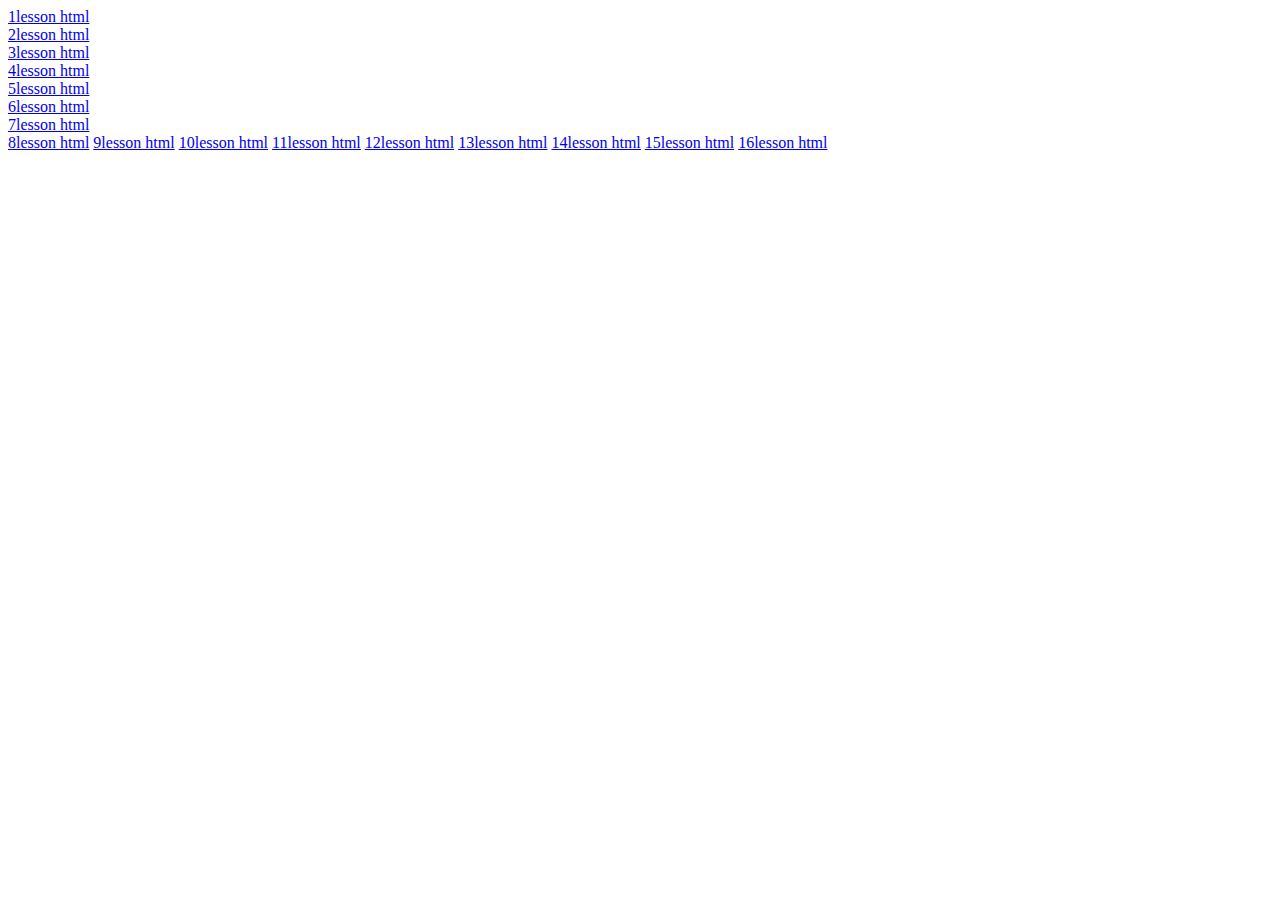
<file: index.html>
<!DOCTYPE html>
<html lang="en">
<head>
    <meta charset="UTF-8">
    <meta http-equiv="X-UA-Compatible" content="IE=edge">
    <meta name="viewport" content="width=device-width, initial-scale=1.0">
    <title>Document</title>
</head>
<body>
    <a href="1lesson.html">1lesson html</a><br>
    <a href="2lesson.html">2lesson html</a><br>
    <a href="3lesson.html">3lesson html</a><br>
    <a href="4lesson.html">4lesson html</a><br>
    <a href="5lesson.html">5lesson html</a><br>
    <a href="6lesson.html">6lesson html</a><br>
    <a href="7lesson.html">7lesson html</a><br>
    <a href="8lesson.html">8lesson html</a>
    <a href="9lesson.html">9lesson html</a>
    <a href="10lesson.html">10lesson html</a>
    <a href="11lesson.html">11lesson html</a>
    <a href="12lesson.html">12lesson html</a>
    <a href="13lesson.html">13lesson html</a>
    <a href="14lesson.html">14lesson html</a>
    <a href="15lesson.html">15lesson html</a>
    <a href="16lesson.html">16lesson html</a>
</body>
</html>
</file>
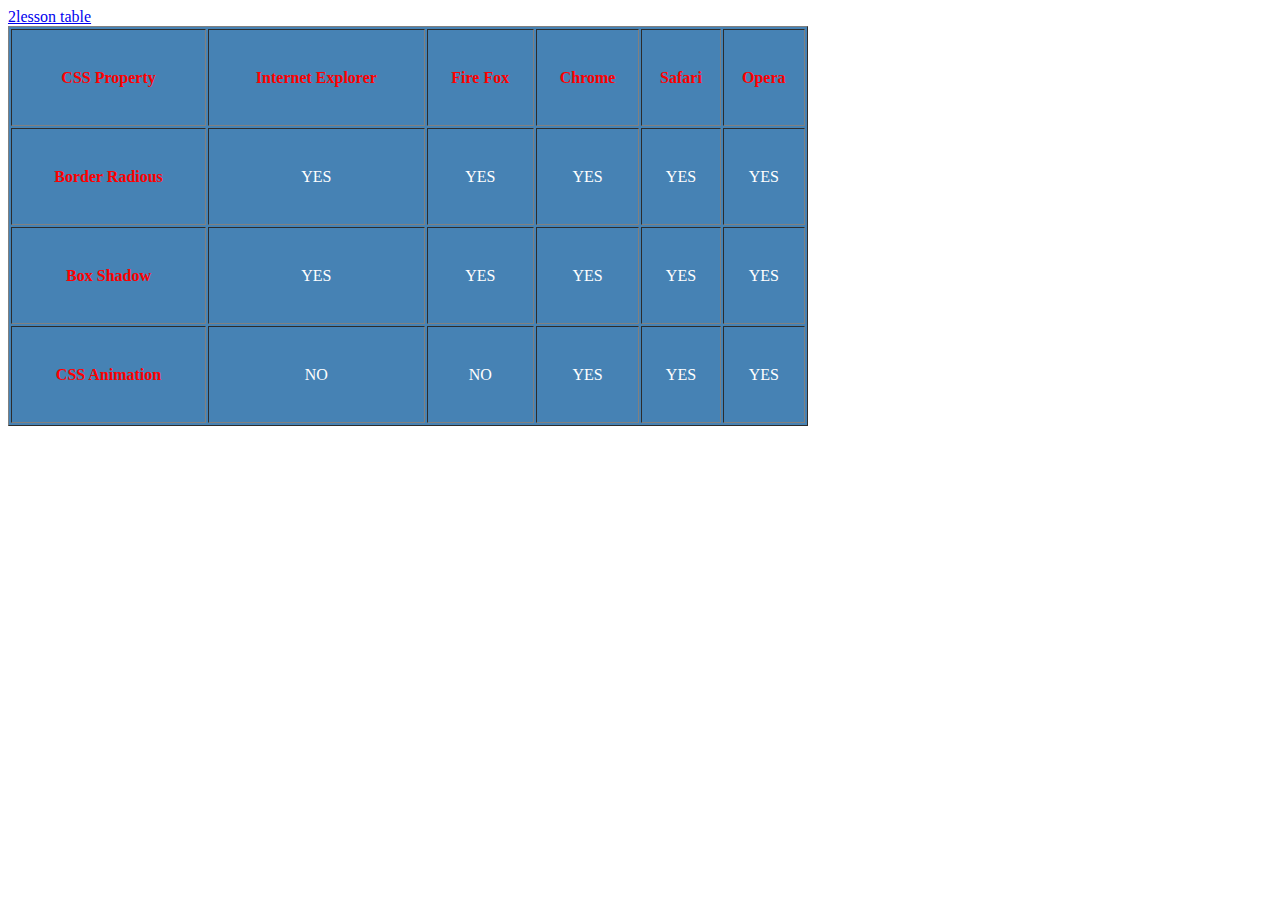
<file: 2lesson.html>
<!DOCTYPE html>
<html lang="en">
<head>
    <meta charset="UTF-8">
    <meta http-equiv="X-UA-Compatible" content="IE=edge">
    <meta name="viewport" content="width=, initial-scale=1.0">
    <title>table</title>
    <a href="2lesson.html">2lesson table</a>
</head>
<style>
    table{
        /* border-collapse: collapse; */
        background-color: steelblue;
    }
    th{
        color: red;
    }
    td{
        color: white;
        /* background-color: steelblue; */
        text-align: center;
    }
</style>
<body>
    <table border="1" width="800" height="400">
        <tr>
           <th>CSS Property</th>
           <th>Internet Explorer</th>
           <th>Fire Fox</th>
           <th>Chrome</th>
           <th>Safari</th>
           <th>Opera</th>
        </tr>
        <tr>
            <th>Border Radious</th>
           <td>YES</td>
           <td>YES</td>
           <td>YES</td>
           <td>YES</td>
           <td>YES</td>
        </tr>
        <tr>
            <th>Box Shadow</th>
            <td>YES</td>
            <td>YES</td>
            <td>YES</td>
            <td>YES</td>
            <td>YES</td>   
        </tr>
        <tr>
            <th>CSS Animation</th>
            <td>NO</td>
           <td>NO</td>
           <td>YES</td>
           <td>YES</td>
           <td>YES</td>
        </tr>
    </table>
    
</body>
</html>
</file>
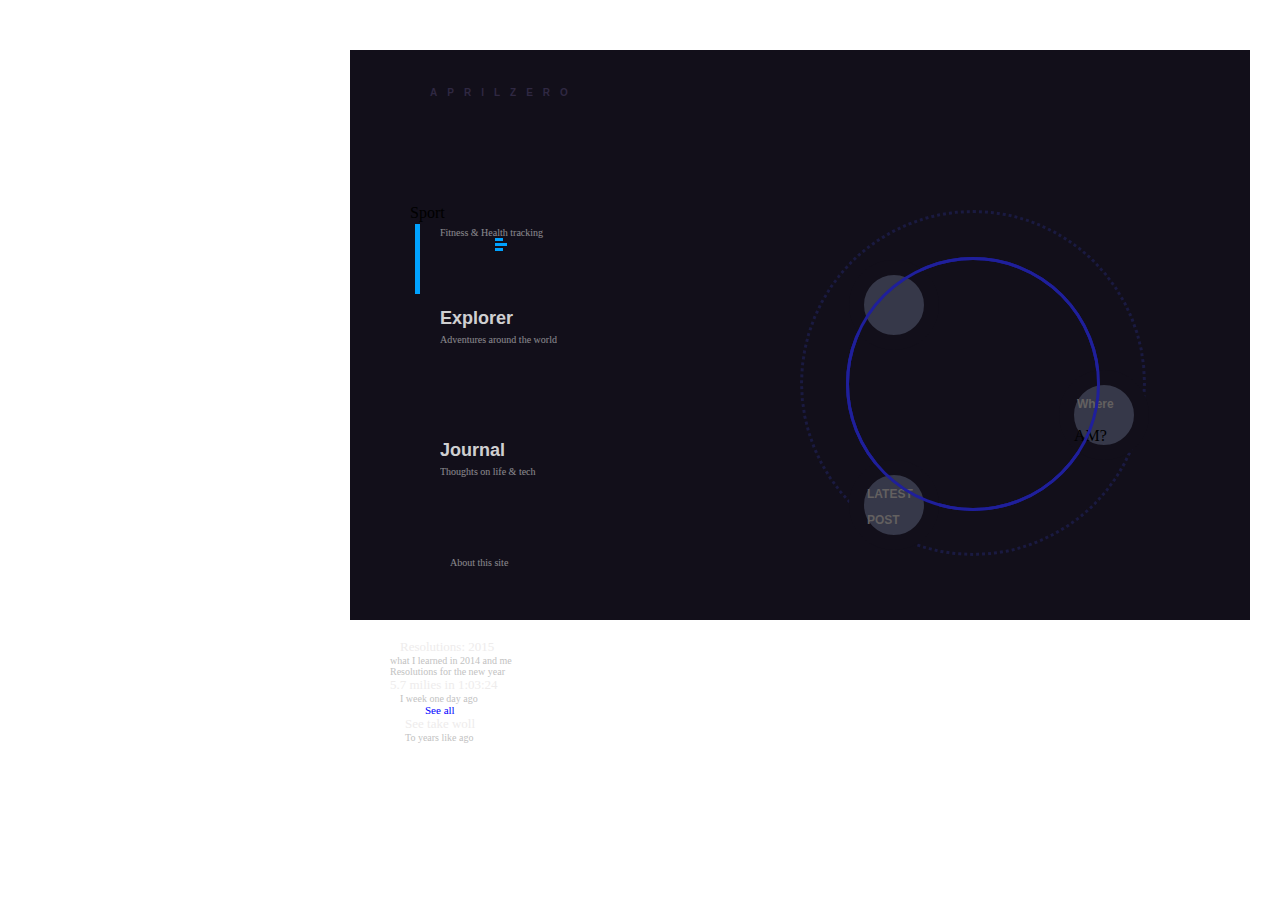
<file: 9dars.html>
<!DOCTYPE html>
<html lang="en">
<head>
    <meta charset="UTF-8">
    <meta http-equiv="X-UA-Compatible" content="IE=edge">
    <meta name="viewport" content="width=device-width, initial-scale=1.0">
    <title>Document</title>
    <link rel="stylesheet" href="9dars.css">
</head>
<body>
    <div class="container">
        <div class="yozuv">
            <h1 class="item item1">A</h1>
            <h1 class="item item2">P</h1>
            <h1 class="item item3">R</h1>
            <h1 class="item item4">I</h1>
            <h1 class="item item5">L</h1>
            <h1 class="item item6">Z</h1>
            <h1 class="item item7">E</h1>
            <h1 class="item item8">R</h1>
            <h1 class="item item9">O</h1>
            
        </div>
       <div class="main">
           <div class="jhh">
               <div class="nav"></div>
           </div>

           <div class="ikki">
               <div class="ikki">Sport</div>
               <div class="uch">
                   <div class="foz1"></div>
                   <div class="foz2"></div>
                   <div class="foz3"></div>
               </div>
           </div>
           <p class="lorem1">Fitness & Health tracking</p>
           <div class="explorer">Explorer</div>
           <p class="lorem2">Adventures around the world</p>
           <div class="journal">Journal</div>
           <p class="lorem3">Thoughts on life & tech</p>
           <p class="lorem4">About this site</p>
       </div>
       <div class="nuqta"></div>
       <div class="bosh">
           <div class="dumaloq1"></div>
           <div class="dumaloq2">
               <p class="yoz1">Where</p>
               <p class="yoz">AM?</p>
           </div>
           <div class="dumaloq3">
               <p class="yoz1">LATEST</p>
               <p class="yoz1">POST</p>
           </div>
       </div>
       <div class="bosh"></div>
       <div class="posit"></div>
       <p class="tel lov1 tel1">Resolutions: 2015</p>
       <p class="tel lov1 tel2"> what I learned in 2014 and me</p>
       <p class="tel lov1 tel3">Resolutions for the new year</p>
       <p class="tel lov2 tel4">5.7 milies in 1:03:24</p>
       <p class="tel lov2 tel5">I week one day ago</p>
       <p class="tel lov2 tel6">See all</p>
       <p class="tel lov3 tel7">See take woll</p>
       <p class="tel lov3 tel8">To years like ago</p>
      
      
        
    </div>
</body>
</html>
</file>
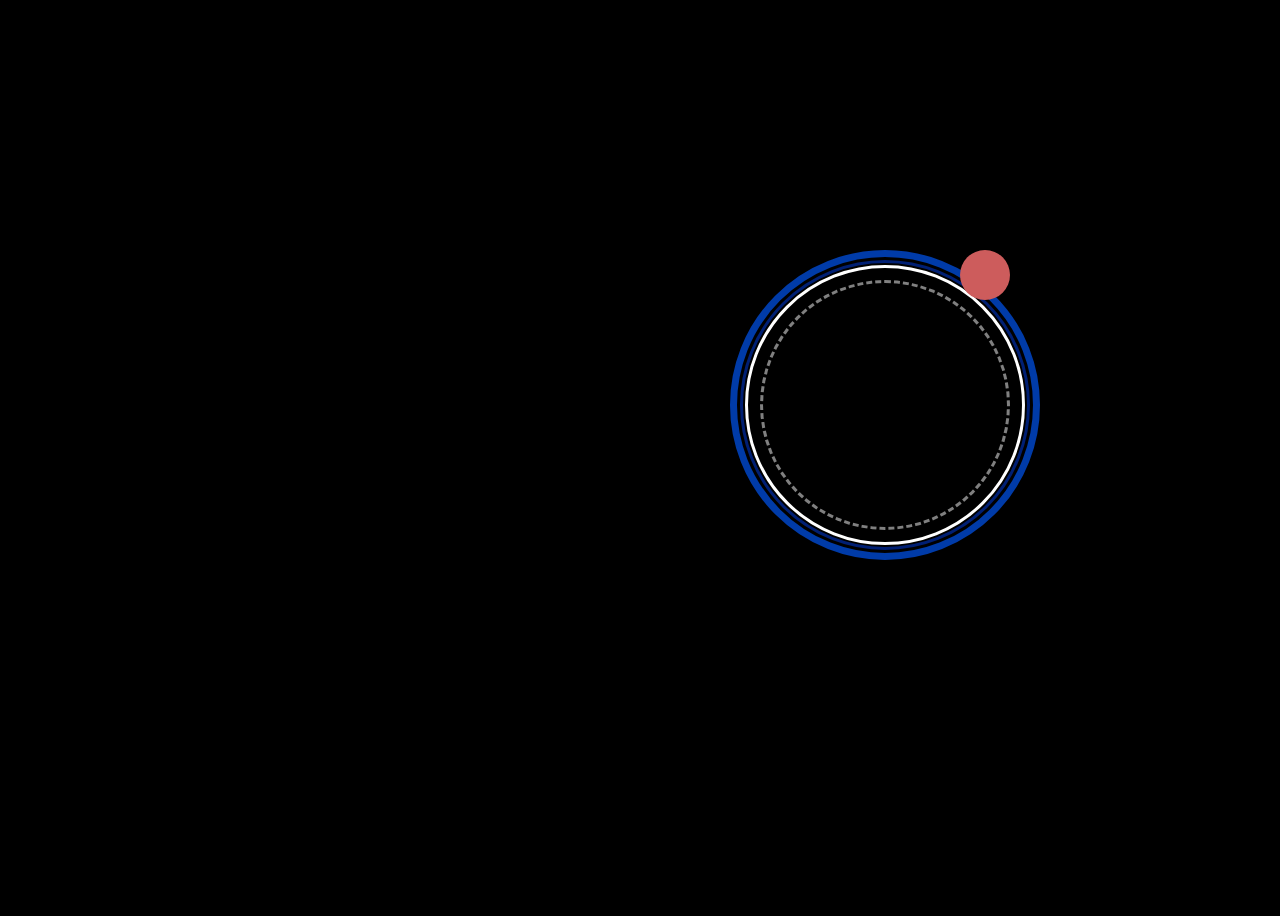
<file: circle.html>
<!DOCTYPE html>
<html lang="en">
<head>
    <meta charset="UTF-8">
    <meta http-equiv="X-UA-Compatible" content="IE=edge">
    <meta name="viewport" content="width=, initial-scale=1.0">
    <link rel="stylesheet" href="circle.css">
    <title>Document</title>
</head>
<body>
    <div class="main">
        <div class="circle1"></div>
        <div class="circle2"></div>
        <div class="circle3"></div>
        <div class="circle4"></div>
        <div class="column1"></div>
        <div class="column2"></div>
        <div class="column3"></div>
    </div>
       
    </div>
</body>
</html>
</file>
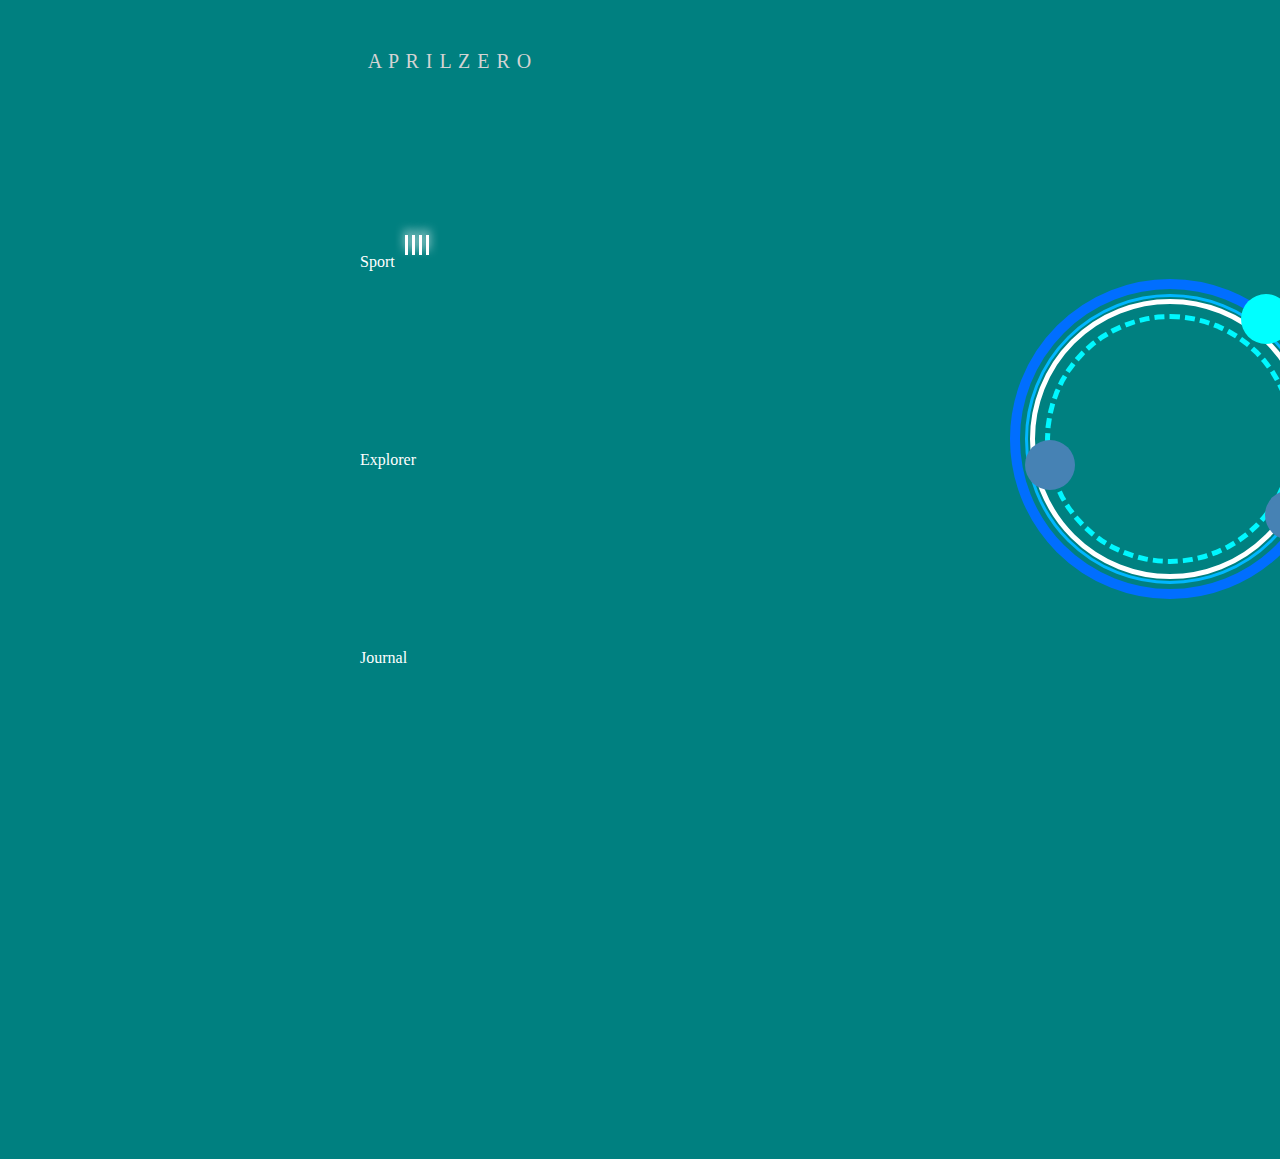
<file: column.html>
<!DOCTYPE html>
<html lang="en">
<head>
    <meta charset="UTF-8">
    <meta http-equiv="X-UA-Compatible" content="IE=edge">
    <meta name="viewport" content="width=device-width, initial-scale=1.0">
    <link rel="stylesheet" href="column.css">
    <title>Document</title>
</head>
<body>
    <div class="wrapper">
        <span>A</span>
        <span>P</span>
        <span>R</span>
        <span>I</span>
        <span>L</span>
        <span>Z</span>
        <span>E</span>
        <span>R</span>
        <span>O</span>
        </div>
        
        <div class="sport ">Sport</div>
        <div class="explorer ">Explorer</div>
        <div class="journal">Journal</div>
       
        <div class="loader">
           <span></span>
           <span></span>
           <span></span>
           <span></span>
          
        </div>
    
       <section class="container">
           
        
        
            <div class="solar-system">
               <div class="systems">
                   <div class="systemout">
                       <div class="dashed">
               <div class="sun"></div>
               <div class="planet">
                   <div class="earth"></div>
                   
                   <div class="earth1"></div>
                   <div class="earth2"></div>
                   </div>
                  
                   </div>
                   </div>
                </div>
               </div>
           </div>
       </section>
       
    
    
</body>
</html>
</file>
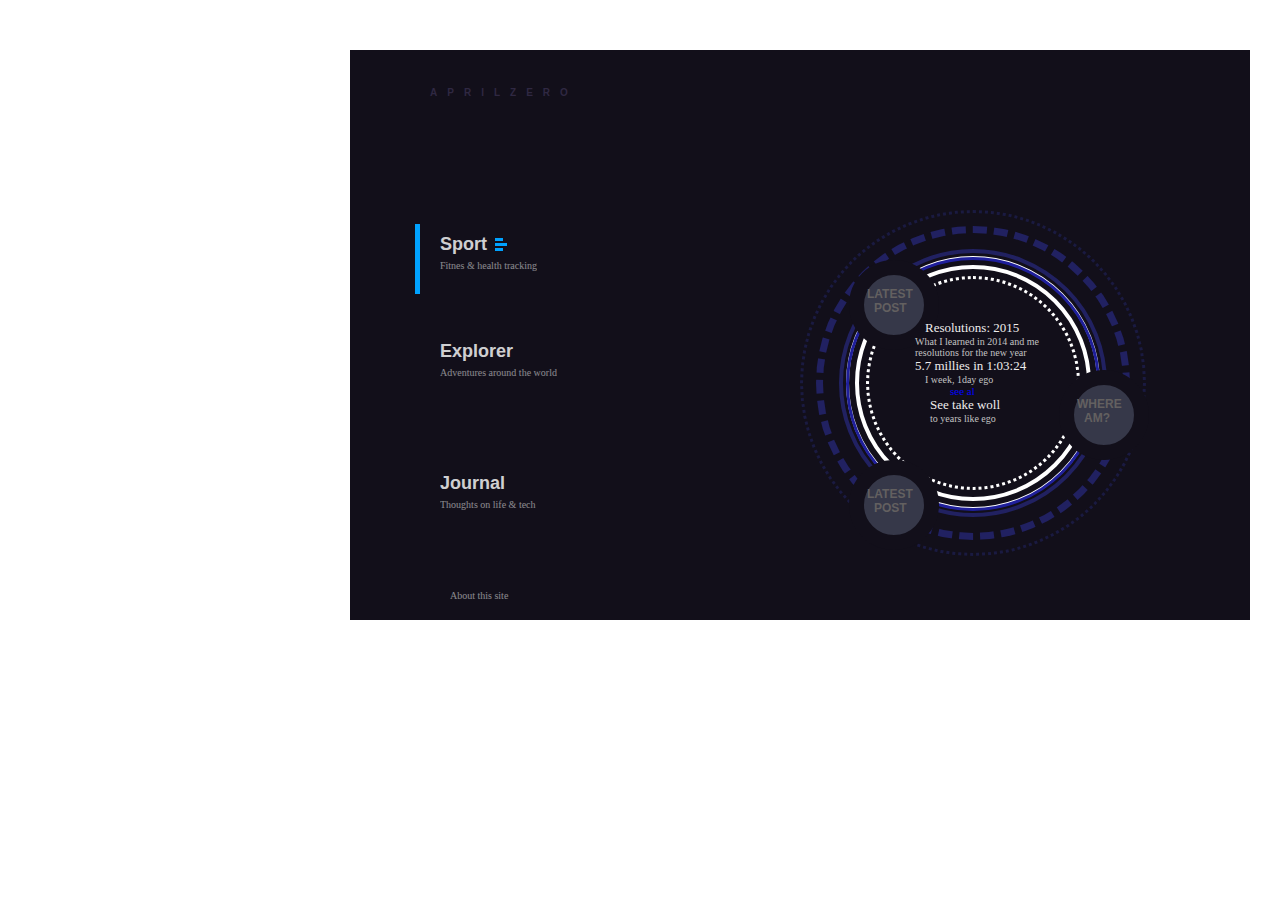
<file: home1.html>
<!DOCTYPE html>
<html lang="en">
<head>
    <meta charset="UTF-8">
    <meta http-equiv="X-UA-Compatible" content="IE=edge">
    <meta name="viewport" content="width=device-width, initial-scale=1.0">
    <title>Animation</title>
    <link rel="stylesheet" href="home1.css">
</head>
<body>
    <div class="container">
        <div class="yozuv">
    <h1 class="item item1">A</h1>
    <h1 class="item item2">P</h1>
    <h1 class="item item3">R</h1>
    <h1 class="item item4">I</h1>
    <h1 class="item item5">L</h1>
    <h1 class="item item6">Z</h1>
    <h1 class="item item7">E</h1>
    <h1 class="item item8">R</h1>
    <h1 class="item item9">O</h1>
        </div>

        <div class="main">
            <div class="jhh">
                <div class="nav"></div>
            </div>
            <div class="ikki">
            <div class="sport">Sport</div>
            <div class="uch">
                <div class="foz1"></div>
                <div class="foz2"></div>
                <div class="foz3"></div>
            </div>
        </div>
            <p class="lorem1">Fitnes & health tracking</p>
            <div class="explorer">Explorer</div>
            <p class="lorem2">Adventures around the world</p>
            <div class="journal">Journal</div>
            <p class="lorem3">Thoughts on life & tech</p>
            <p class="lorem4">About this site</p>
        </div>

<div class="nuqta">
    <div class="parent">
     <div class="tak1">
         <div class="tak2">
             <div class="tak3">
                 <div class="tak4">
                    
                 </div>
             </div>
         </div>
     </div>
    </div>
</div>

<div class="bosh">
<div class="dumaloq1">
    <p class="yoz1">LATEST</p>
    <p class="yoz2">POST</p>
</div>
<div class="dumaloq2">
    <p class="yoz1">WHERE</p>
    <p class="yoz2">AM?</p>
</div>
<div class="dumaloq3">
    
    <p class="yoz1">LATEST</p>
    <p class="yoz2">POST</p>
</div>
</div>


           <div class="posit">
              <p class="tel lov1 tel1">Resolutions: 2015</p>
              <p class="tel lov1 tel2">What I learned in 2014 and me</p>
              <p class="tel lov1 tel3">resolutions for the new year</p>
              <p class="tel lov2 tel4"> 5.7 millies in 1:03:24</p>
              <p class="tel lov2 tel5">I week, 1day ego</p>
              <p class="tel lov2 tel6">see al</p>
              <p class="tel lov3 tel7">See take woll</p>
              <p class="tel lov3 tel8"> to years like ego   </p>
            </div>
</div>
</body>
</html>
</file>
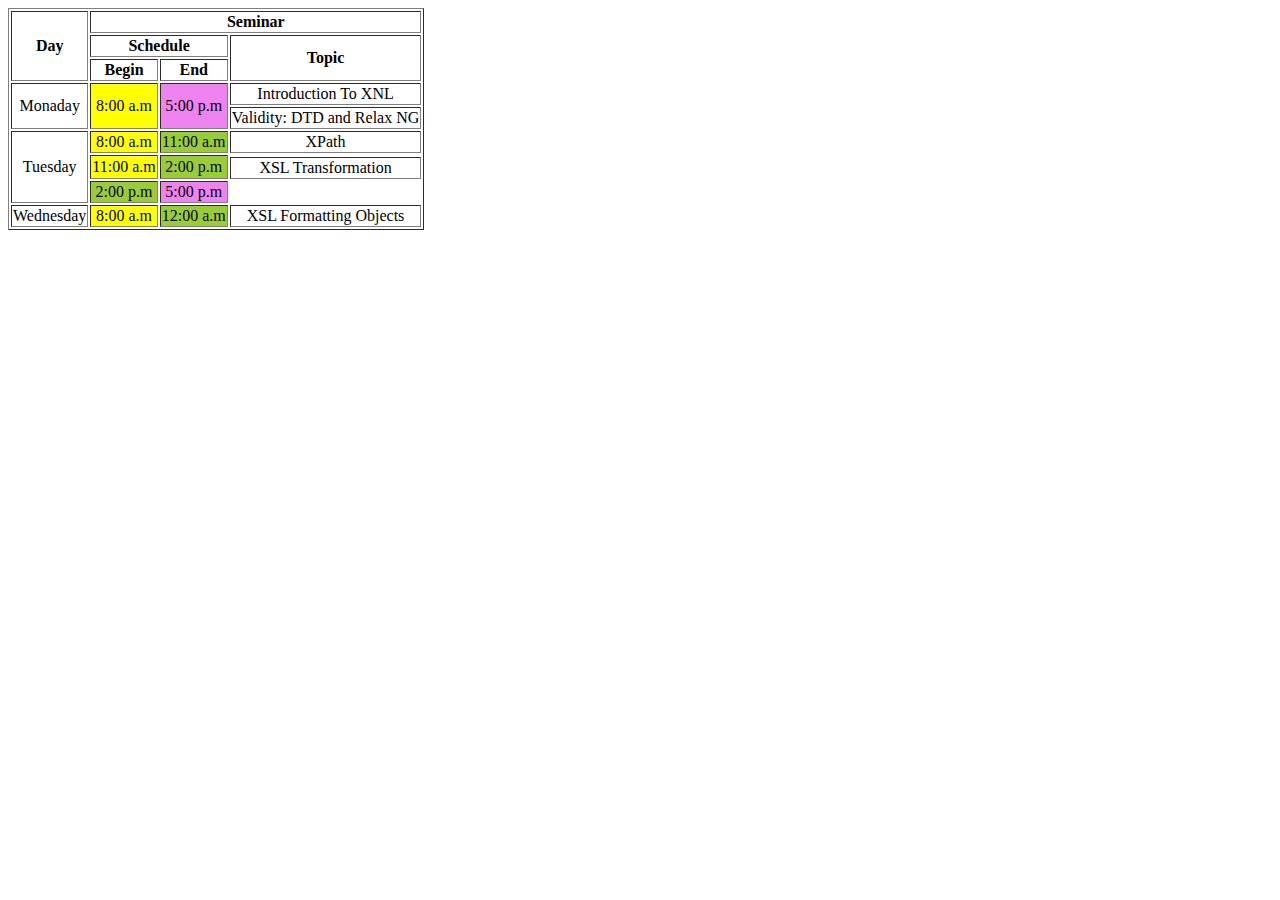
<file: homework1.html>
<!DOCTYPE html>
<html lang="en">
<head>
    <meta charset="UTF-8">
    <meta http-equiv="X-UA-Compatible" content="IE=edge">
    <meta name="viewport" content="width=device-width, initial-scale=1.0">
    <title>homework table</title>
    
</head>
<body>
    <table border="1" style="text-align: center;">
        <tr>
           <th  rowspan="3">Day</th>
           <th colspan="3">Seminar</th>
        </tr>
        <tr>
            <th colspan="2">Schedule </th>
            <th rowspan="2">Topic</th>
        </tr>
        <tr>
            <th>Begin</th>
            <th>End</th>
        </tr>
        <tr>
            <td rowspan="2">Monaday</td>
            <td rowspan="2" style="background-color: yellow;">8:00 a.m</td>
            <td rowspan="2" style="background-color: violet;">5:00 p.m</td>
            <td>Introduction To XNL</td>
        </tr>
        <tr>
            <td>Validity: DTD and Relax NG</td>
        </tr>
        <tr>
            <td rowspan="4">Tuesday</td>
            <td style="background-color: yellow;">8:00 a.m</td>
            <td  style="background-color: yellowgreen;">11:00 a.m</td>
            <td>XPath</td>
        </tr>
        <tr>
            <td rowspan="2" style="background-color: yellow;">11:00 a.m</td>
            <td rowspan="2" style="background-color: yellowgreen;">2:00 p.m</td>
        </tr>
        <tr>
            <td>XSL Transformation</td>
        </tr>
        <tr>
            <td style="background-color: yellowgreen;">2:00 p.m</td>
            <td  style="background-color: violet;">5:00 p.m</td>
        </tr>
        
        <tr>
            <td>Wednesday</td>
            <td style="background-color: yellow;">8:00 a.m</td>
            <td  style="background-color: yellowgreen;">12:00 a.m</td>
            <td>XSL Formatting Objects</td>
        </tr>
       
    </table>
    
</body>
</html>
</file>
<file: 9dars.css>
body{
    
    margin: 50px 350px ;
}
.container {
    width: 900px;
    height: 570px;
    background-color: rgb(18, 15, 26);
}

.yozuv {
    display: flex;
    color: rgb(47, 40, 66);
    font-size: 5px;
    font-weight: 600;
    margin-left: 70px;
    padding-top: 30px;
    font-family: Arial, Helvetica, sans-serif;
}

.item1 {
    margin-left: 10px;
    animation: harakat1 2s alternate linear infinite;

}

@keyframes harakat1 {
    to  {
        color:white;
    }
}

.item2 {
    margin-left: 10px;
    animation: harakat2 2.05s alternate linear infinite;

}

@keyframes harakat2 {
    to  {
        color:white;
    }
}

.item3 {
    margin-left: 10px;
    animation: harakat3 2.1s alternate linear infinite;

}

@keyframes harakat3 {
    to  {
        color:white;
    }
}

.item4 {
    margin-left: 10px;
    animation: harakat4 2.15s alternate linear infinite;

}

@keyframes harakat4 {
    to  {
        color:white;
    }
}

.item5 {
    margin-left: 10px;
    animation: harakat5 2.2s alternate linear infinite;

}

@keyframes harakat5 {
    to  {
        color:white;   
    }
}

.item6 {
    margin-left: 10px;
    animation: harakat6 2.25s alternate linear infinite;

}

@keyframes harakat6 {
    to  {
        color:white;
    }
}

.item7 {
    margin-left: 10px;
    animation: harakat7 2.3s alternate linear infinite;

}

@keyframes harakat7 {
    to  {
        color:white;

    }
}

.item8 {
    margin-left: 10px;
    animation: harakat8 2.35s alternate linear infinite;

}

@keyframes harakat8 {
    to  {
        color:white;

    }
}

.item9 {
    margin-left: 10px;
    animation: harakat9 2.4s alternate linear infinite;

}

@keyframes harakat9 {
    to  {
        color:white;

    }
}


/* mian div boshlandi */

.main {
    margin-left: 60px;
    margin-top: 100px;
    width: 200px;
    height: 400px;
    position: relative;
  
}
.nav {
    position: absolute;
    background-color: rgb(0, 162, 255);
    width: 5px;
    height: 70px;
    left: 5px;
    top: 20px;
    
    animation: fozil 15s alternate ;
}

@keyframes fozil {
    0% {
        left: 5px;
        top: 20px;
        
    }

    25% {
       left: 5px;
       top: 250px;
    }

    50% {
      left: 5px;
       top: 130px;
    }

    100% {
       left: 5px;
       top: 20px;
    } 
}

.ikki {
    display: flex;
}

.sport {
    font-size: 18px;
    font-family: Arial, Helvetica, sans-serif;
    font-weight: 600;
    color: white;
    margin-bottom: 0px;
    opacity: 0.8;
    margin-left: 30px;
    padding-top: 30px;
}

.uch {
    position: absolute;
    height: 15px;
    width: 20px;
    top: 32px;
    left: 85px;
}

.foz1 {
    background-color: rgb(0, 162, 255);
    height: 3px;
    width: 8px;
    margin-top: 2px;
    animation: suv1 1s alternate infinite linear;
}

@keyframes suv1 {
    to {
        width:20px;
    }
}

.foz2 {
    background-color: rgb(0, 162, 255);
    height: 3px;
    width: 12px;
    margin-top: 2px;
    animation: suv2 1.3s alternate infinite linear;
}

@keyframes suv2 {
    to{
     width: 20px;
    }
}

.foz3 {
    background-color: rgb(0, 162, 255);
    height: 3px;
    width: 8px;
    margin-top: 2px;
    animation: suv3 1s alternate infinite linear;
}

@keyframes suv3 {
    to {
       width: 12px;
    }
}

.explorer {
    font-size: 18px;
    font-family: Arial, Helvetica, sans-serif;
    font-weight: 600;
    color: white;
    margin-bottom: 0px;
    opacity: 0.8;
    margin-left: 30px;
    padding-top: 60px;
}

.journal {
    font-size: 18px;
    font-family: Arial, Helvetica, sans-serif;
    font-weight: 600;
    color: white;
    margin-bottom: 0px;
    opacity: 0.8;
    margin-left: 30px;
    padding-top: 85px;
}

.lorem1 {
    color: white;
    font-size: 10px;
    opacity: 0.5;
    margin-left: 30px;
    margin-top: 5px;
}

.lorem2 {
    color: white;
    font-size: 10px;
    opacity: 0.5;
    margin-left: 30px;
    margin-top: 5px;
}

.lorem3 {
    color: white;
    font-size: 10px;
    opacity: 0.5;
    margin-left: 30px;
    margin-top: 5px;
}

.lorem4 {
    color: white;
    font-size: 10px;
    opacity: 0.5;
    margin-left: 40px;
    margin-top: 80px;
}



.nuqta {
     height: 340px;
     width: 340px;
     border: 3.5px dotted rgb(26, 26, 65);
     position: absolute;
     top: 210px;
     left: 800px;
     border-radius: 50%;
     animation: child 20s alternate linear infinite;
     display: flex;
     align-items: center;
     justify-content: center;
}


.parent {
    height: 300px;
     width: 300px;
     border: 7px dashed rgb(33, 33, 97);
     border-radius: 50%;
     animation: child 32s alternate linear infinite;
     display: flex;
     align-items: center;
     justify-content: center;
}

@keyframes child{
    to {
      transform: rotate(360deg);
    }
}


.tak1 {
    height: 260px;
    width: 260px;
    border: 4px solid rgb(33, 33, 97);
    border-radius: 50%;
    animation: child 100s alternate linear infinite;
    display: flex;
    justify-content: center;
    align-items: center;
}

.tak2 {
    height: 248px;
    width: 248px;
    border: 3px solid white;
    border-radius: 50%;
    display: flex;
    justify-content: center;
    align-items: center;
}



.tak3 {
    height: 228px;
    width: 228px;
    border: 4.8px solid white;
    border-radius: 50%;
    animation: child 100s alternate linear infinite;
    display: flex;
    justify-content: center;
    align-items: center;
}

.tak4 {
    height: 208px;
    width: 208px;
    border: 3.5px dotted white;
    border-radius: 50%;
    animation: child6 300s alternate linear  infinite;
}

@keyframes child6{
    to {
      transform: rotate(360deg);
    }
}


.dumaloq1 {
    height: 60px;
    width: 60px;
   border-radius: 50%;
   top: 400px;
   border: 15px solid rgb(18, 15, 26);
   left: 800px;
   background-color: rgb(54, 56, 73);
   justify-content: center;
   align-items: center;
}

.dumaloq1:hover{
    animation: rang 2s alternate;
    
}

@keyframes rang{
    to {
       background-color: blue;
       border: 15px solid blue;

    }
}

.dumaloq2:hover{
    animation: rang2 2s alternate;
    
}

@keyframes rang2{
    to {
       background-color: blue;
       border: 15px solid blue;

    }
}

.dumaloq3:hover{
    animation: rang3 2s alternate;
    
}

@keyframes rang3{
    to {
       background-color: blue;
       border: 15px solid blue;

    }
}

.dumaloq2 {
    height: 60px;
    margin-left: 210px;
    margin-top: 20px;
    width: 60px;
    border: 15px solid rgb(18, 15, 26);
   border-radius: 50%;
   top: 400px;
   left: 800px;
   background-color: rgb(54, 56, 73);
   justify-content: center;
   align-items: center;
}


.dumaloq3 {
    height: 60px;
    width: 60px;
    border: 15px solid rgb(18, 15, 26);
   border-radius: 50%;
   top: 400px;
   left: 800px;
   background-color: rgb(54, 56, 73);

   justify-content: center;
   align-items: center;
}

.yoz1 {

    font-size: 12px;
    padding-left: 3px;
    color: rgb(99, 96, 96);
    font-weight: 900;
    font-family: Arial, Helvetica, sans-serif;
    margin-bottom: 0px;
}



.yoz2 {
    font-size: 12px;
    padding-left: 10px;
    color: rgb(99, 96, 96);
    font-weight: 900;
    font-family: Arial, Helvetica, sans-serif;
    margin-top: 0px;
}

.bosh:hover {
    animation: mishka1 15s alternate ;
}

@keyframes mishka1{

      0% {
        transform: rotate(0deg);
      }

      25%{
          transform: rotate(40deg);
      }

      50%{
        transform: rotate(140deg);
      }
      75%{
        transform: rotate(250deg);
      }

      100% {
          transform: rotate(360deg);
      }
}

.bosh {
    position: absolute;
    top: 257px;
    left: 846px;
    height: 248px;
    width: 248px;
    border: 3px solid rgb(31, 31, 155);
    border-radius: 50%;
}

.tel1 {
    color: rgb(238, 236, 236);
    margin-top: 35px;
    margin-bottom: 0px;
    font-size: 13px;
    padding-left: 10px;
}

.tel2 {
    color: rgb(194, 194, 194);
    margin-bottom: 0px;
    margin-top: 0px;
    font-size: 10px;
}

.tel3 {
    color: rgb(194, 194, 194);
    margin-bottom: 0px;
    margin-top: 0px;
    font-size: 10px;
}

.tel4 {
    color: rgb(238, 236, 236);
    margin-bottom: 0px;
    margin-top: 0px;
    font-size: 13px;
}

.tel5 {
    color: rgb(194, 194, 194);
    margin-bottom: 0px;
    margin-top: 0px;
    font-size: 10px;
    padding-left: 10px;
}

.tel6 {
    color: rgb(238, 236, 236);
    margin-bottom: 0px;
    margin-top: 0px;
    font-size: 11px;
   color: blue;
    padding-left: 35px;
}
.tel7 {
    color: rgb(238, 236, 236);
    margin-bottom: 0px;
    margin-top: 0px;
    font-size: 13px;
    padding-left: 15px;
}

.tel8 {
    color: rgb(194, 194, 194);
    margin-bottom: 0px;
    font-size: 10px;
    margin-top: 0px;
    padding-left: 15px;
}

.tel {
    margin-left: 40px;
}

.posit {
    position: absolute;
    top: 285px;
    left: 875px;
    height: 190px;
    width: 190px;
    border-radius: 50%;
}


.lov1 {
    animation: zaryadka 10s linear  alternate 2;
}
 @keyframes zaryadka{
      
      0% {
        color: rgb(18, 15, 26);
        
      }
      50%{
        color: rgb(18, 15, 26);
      }
      100%{
        color: rgb(18, 15, 26);
      }
    }

 .lov2 {
    animation: zaryadka 6s   alternate 2;
}
 

 .lov3 {
    animation: zaryadka 4s linear  alternate 3;
 }
    @keyframes zaryadka{
   from {
       color: ;
   }

        to {
           color: rgb(18, 15, 26);
        }
</file>
<file: circle.css>
*{
    box-sizing: border-box;
   
}
body{
    min-height: 100vh;
    background-color: black;
    display: flex;
    justify-content: center;
    flex-wrap: wrap;
    align-items: center;
}
.main{
    position: absolute;
   top: 250px;
   right: 100px; 
  
}


.circle1{
    position: absolute;
    right: 140px;
    width: 310px;
    height: 310px;
    border: 7px solid hsla(219, 100%, 50%, 0.658);
    border-radius: 50%;
    animation: action 7s infinite linear;

}
.circle2{
     position: absolute;
    right: 150px; 
    top: 10px;
    width: 290px;
    height: 290px;
    border: 3px solid rgba(0, 68, 255, 0.452);
    border-radius: 50%;
    animation: action 7s infinite linear;
}
.circle3{
    position: absolute;
    right: 155px;
    top: 15px; 
   
    width: 280px;
    height: 280px;
    border: 3px solid white;
    border-radius: 50%;
    animation: action 7s infinite linear;
}
.circle4{
    position: absolute;
    right: 170px;
    top: 30px; 
   
    width: 250px;
    height: 250px;
    border: 3px dashed grey;
    border-radius: 50%;
    animation: action 7s infinite linear;
}
.column1{
    position: absolute;
    top: -5;
    right: 170px;
    width: 50px;
    height: 50px;
    border-radius: 50%;
    background-color: indianred;
}
@keyframes action{
    to {
        transform: rotate(360deg);
      
        
    }
}
</file>
<file: column.css>
.wrapper{
   margin-top: 50px;
    
    width: 100%;
    font-size: 20px;
    font-family: baloo;
    color: #d3d3d3;
    text-align: center;
    letter-spacing: 1px;
    transition: 0.7s;

}
.wrapper span:nth-child(1){
    transition-delay: 300ms;
}

.wrapper span:nth-child(2){
    transition-delay: 1250ms;
}
.wrapper span:nth-child(3){
    transition-delay: 900ms;
}
.wrapper span:nth-child(4){
    transition-delay: 400ms;
}
.wrapper span:nth-child(5){
    transition-delay: 800ms;
}
.wrapper span:nth-child(6){
    transition-delay: 700ms;
}
.wrapper span:nth-child(7){
    transition-delay: 500ms;
}
.wrapper span:nth-child(8){
    transition-delay: 1000ms;
}
.wrapper span:nth-child(9){
    transition-delay: 800ms;
}
.wrapper: hover span{
    opacity:1;
}

.sport{

    position: relative;
    left: 40%;
    top: 20%;
    color: white;
}
   .explorer{
       position: relative;
       left: 40%;
       top: 40%;
       color: white;
   }
   .journal{
    position: relative;
    left: 40%;
    top: 60%;
    color: white;
}

.loader span{
    display: inline-block;
    width: 3px;
    height: 20px;
    background-color: white;
    position: relative;
   margin-top: 12%;
    left: 45%;
    box-shadow: 0 -5px 10px white;
    transform: scaleY(1);
    transform-origin: bottom;
    animation: line 1.5s ease 0s infinite;

}
.loader span:nth-child(2){
    animation-delay: -1s;
}
.loader span:nth-child(3){
    animation-delay: -1.3s;
}
.loader span:nth-child(4){
    animation-delay: -2s;
}
.loader span:nth-child(5){
    animation-delay: -2.5s;
}
@keyframes line{
    50%{
        transform: scaleY(0);
        filter: hue-rotate(360deg);
    }
}

*{
    padding: 0;
    margin: 0;
    box-sizing: border-box;
}
body{
    height: 100vh;
    width: 100vh;
    overflow: hidden;
    background-color: teal;
}
.container{
    height: 100%;
    display: flex;
    align-items: center;
    justify-content: center;

}
.solar-system{
    margin-bottom: 60%;
    position: relative;
    left: 80%;
    height: 320px;
    width: 320px;
    border-radius: 50%;
    border: 10px solid rgb(0, 110, 255);
    animation: rotation 20s linear infinite;

}
.systems{
    position: relative;
    left: 10px;
    top: 10px;
   
    height: 280px;
    width: 280px;
    border-radius: 50%;
    border: 5px solid white;
    animation: rotation 20s linear infinite;
}
    .systemout{
        
        position: relative;
        bottom: 10px;
        right: 10px;
        
      
        height: 290px;
        width: 290px;
        border-radius: 50%;
        border: 3px solid rgb(0, 183, 255);
        animation: rotation 20s linear infinite;
    }
    .dashed{
        
        position: relative;
        top: 17px;
        left: 17px;
      
        height: 250px;
        width: 250px;
        border-radius: 50%;
        border: 5px dashed rgb(0, 247, 255);
         animation: rotation 20s linear infinite; 
        
    } 


.earth{
    position: relative;
    top: 200%; 
  left: 90%; 
    transform: translate(-50%,-50%);
    background-color: rgb(0, 255, 255);
    height: 50px;
    width: 50px;
    border-radius: 50%;
}
.earth1{
    margin-top: 40%;
    transform: translate(-50%,-50%);
    background-color: steelblue;
    height: 50px;
    width: 50px;
    border-radius: 50%;
}
.earth2 {
    position: relative;
    top: 200%;
    left: 100%;
    transform: translate(-50%,-50%);
    background-color:steelblue;
    height: 50px;
    width: 50px;
    border-radius: 50%;
   
}



  @keyframes pulse-sun{
    from{
        box-shadow: 0 0 0 0 brown;

    }
    to{
        box-shadow: 0 0 0 25px rgba(0, 0, 0, 0,);
    }      
}
@keyframes pulse-moon{
    from{
        box-shadow: 0 0 0 0 #fefafa90;

    }
    to{
        box-shadow: 0 0 0 10px rgba(0, 0, 0, 0,);
    }      
}
@keyframes rotation{
    from{
        transform: rotate(0deg);
    }
    to{
        transform: rotate(360deg);
    }
}
</file>
<file: home1.css>
body {
    margin: 50px 350px ;
}
.container {
    width: 900px;
    height: 570px;
    background-color: rgb(18, 15, 26);
}

.yozuv {
    display: flex;
    color: rgb(47, 40, 66);
    font-size: 5px;
    font-weight: 600;
    margin-left: 70px;
    padding-top: 30px;
    font-family: Arial, Helvetica, sans-serif;
}

.item1 {
    margin-left: 10px;
    animation: harakat1 2s alternate linear infinite;

}

@keyframes harakat1 {
    to  {
        color:white;
    }
}

.item2 {
    margin-left: 10px;
    animation: harakat2 2.05s alternate linear infinite;

}

@keyframes harakat2 {
    to  {
        color:white;
    }
}

.item3 {
    margin-left: 10px;
    animation: harakat3 2.1s alternate linear infinite;

}

@keyframes harakat3 {
    to  {
        color:white;
    }
}

.item4 {
    margin-left: 10px;
    animation: harakat4 2.15s alternate linear infinite;

}

@keyframes harakat4 {
    to  {
        color:white;
    }
}

.item5 {
    margin-left: 10px;
    animation: harakat5 2.2s alternate linear infinite;

}

@keyframes harakat5 {
    to  {
        color:white;   
    }
}

.item6 {
    margin-left: 10px;
    animation: harakat6 2.25s alternate linear infinite;

}

@keyframes harakat6 {
    to  {
        color:white;
    }
}

.item7 {
    margin-left: 10px;
    animation: harakat7 2.3s alternate linear infinite;

}

@keyframes harakat7 {
    to  {
        color:white;

    }
}

.item8 {
    margin-left: 10px;
    animation: harakat8 2.35s alternate linear infinite;

}

@keyframes harakat8 {
    to  {
        color:white;

    }
}

.item9 {
    margin-left: 10px;
    animation: harakat9 2.4s alternate linear infinite;

}

@keyframes harakat9 {
    to  {
        color:white;

    }
}


/* mian div boshlandi */

.main {
    margin-left: 60px;
    margin-top: 100px;
    width: 200px;
    height: 400px;
    position: relative;
  
}
.nav {
    position: absolute;
    background-color: rgb(0, 162, 255);
    width: 5px;
    height: 70px;
    left: 5px;
    top: 20px;
    
    animation: fozil 15s alternate ;
}

@keyframes fozil {
    0% {
        left: 5px;
        top: 20px;
        
    }

    25% {
       left: 5px;
       top: 250px;
    }

    50% {
      left: 5px;
       top: 130px;
    }

    100% {
       left: 5px;
       top: 20px;
    } 
}

.ikki {
    display: flex;
}

.sport {
    font-size: 18px;
    font-family: Arial, Helvetica, sans-serif;
    font-weight: 600;
    color: white;
    margin-bottom: 0px;
    opacity: 0.8;
    margin-left: 30px;
    padding-top: 30px;
}

.uch {
    position: absolute;
    height: 15px;
    width: 20px;
    top: 32px;
    left: 85px;
}

.foz1 {
    background-color: rgb(0, 162, 255);
    height: 3px;
    width: 8px;
    margin-top: 2px;
    animation: suv1 1s alternate infinite linear;
}

@keyframes suv1 {
    to {
        width:20px;
    }
}

.foz2 {
    background-color: rgb(0, 162, 255);
    height: 3px;
    width: 12px;
    margin-top: 2px;
    animation: suv2 1.3s alternate infinite linear;
}

@keyframes suv2 {
    to{
     width: 20px;
    }
}

.foz3 {
    background-color: rgb(0, 162, 255);
    height: 3px;
    width: 8px;
    margin-top: 2px;
    animation: suv3 1s alternate infinite linear;
}

@keyframes suv3 {
    to {
       width: 12px;
    }
}

.explorer {
    font-size: 18px;
    font-family: Arial, Helvetica, sans-serif;
    font-weight: 600;
    color: white;
    margin-bottom: 0px;
    opacity: 0.8;
    margin-left: 30px;
    padding-top: 60px;
}

.journal {
    font-size: 18px;
    font-family: Arial, Helvetica, sans-serif;
    font-weight: 600;
    color: white;
    margin-bottom: 0px;
    opacity: 0.8;
    margin-left: 30px;
    padding-top: 85px;
}

.lorem1 {
    color: white;
    font-size: 10px;
    opacity: 0.5;
    margin-left: 30px;
    margin-top: 5px;
}

.lorem2 {
    color: white;
    font-size: 10px;
    opacity: 0.5;
    margin-left: 30px;
    margin-top: 5px;
}

.lorem3 {
    color: white;
    font-size: 10px;
    opacity: 0.5;
    margin-left: 30px;
    margin-top: 5px;
}

.lorem4 {
    color: white;
    font-size: 10px;
    opacity: 0.5;
    margin-left: 40px;
    margin-top: 80px;
}



.nuqta {
     height: 340px;
     width: 340px;
     border: 3.5px dotted rgb(26, 26, 65);
     position: absolute;
     top: 210px;
     left: 800px;
     border-radius: 50%;
     animation: child 20s alternate linear infinite;
     display: flex;
     align-items: center;
     justify-content: center;
}


.parent {
    height: 300px;
     width: 300px;
     border: 7px dashed rgb(33, 33, 97);
     border-radius: 50%;
     animation: child 32s alternate linear infinite;
     display: flex;
     align-items: center;
     justify-content: center;
}

@keyframes child{
    to {
      transform: rotate(360deg);
    }
}


.tak1 {
    height: 260px;
    width: 260px;
    border: 4px solid rgb(33, 33, 97);
    border-radius: 50%;
    animation: child 100s alternate linear infinite;
    display: flex;
    justify-content: center;
    align-items: center;
}

.tak2 {
    height: 248px;
    width: 248px;
    border: 3px solid white;
    border-radius: 50%;
    display: flex;
    justify-content: center;
    align-items: center;
}



.tak3 {
    height: 228px;
    width: 228px;
    border: 4.8px solid white;
    border-radius: 50%;
    animation: child 100s alternate linear infinite;
    display: flex;
    justify-content: center;
    align-items: center;
}

.tak4 {
    height: 208px;
    width: 208px;
    border: 3.5px dotted white;
    border-radius: 50%;
    animation: child6 300s alternate linear  infinite;
}

@keyframes child6{
    to {
      transform: rotate(360deg);
    }
}


.dumaloq1 {
    height: 60px;
    width: 60px;
   border-radius: 50%;
   top: 400px;
   border: 15px solid rgb(18, 15, 26);
   left: 800px;
   background-color: rgb(54, 56, 73);
   justify-content: center;
   align-items: center;
}

.dumaloq1:hover{
    animation: rang 2s alternate;
    
}

@keyframes rang{
    to {
       background-color: blue;
       border: 15px solid blue;

    }
}

.dumaloq2:hover{
    animation: rang2 2s alternate;
    
}

@keyframes rang2{
    to {
       background-color: blue;
       border: 15px solid blue;

    }
}

.dumaloq3:hover{
    animation: rang3 2s alternate;
    
}

@keyframes rang3{
    to {
       background-color: blue;
       border: 15px solid blue;

    }
}

.dumaloq2 {
    height: 60px;
    margin-left: 210px;
    margin-top: 20px;
    width: 60px;
    border: 15px solid rgb(18, 15, 26);
   border-radius: 50%;
   top: 400px;
   left: 800px;
   background-color: rgb(54, 56, 73);
   justify-content: center;
   align-items: center;
}


.dumaloq3 {
    height: 60px;
    width: 60px;
    border: 15px solid rgb(18, 15, 26);
   border-radius: 50%;
   top: 400px;
   left: 800px;
   background-color: rgb(54, 56, 73);

   justify-content: center;
   align-items: center;
}

.yoz1 {

    font-size: 12px;
    padding-left: 3px;
    color: rgb(99, 96, 96);
    font-weight: 900;
    font-family: Arial, Helvetica, sans-serif;
    margin-bottom: 0px;
}



.yoz2 {
    font-size: 12px;
    padding-left: 10px;
    color: rgb(99, 96, 96);
    font-weight: 900;
    font-family: Arial, Helvetica, sans-serif;
    margin-top: 0px;
}

.bosh:hover {
    animation: mishka1 15s alternate ;
}

@keyframes mishka1{

      0% {
        transform: rotate(0deg);
      }

      25%{
          transform: rotate(40deg);
      }

      50%{
        transform: rotate(140deg);
      }
      75%{
        transform: rotate(250deg);
      }

      100% {
          transform: rotate(360deg);
      }
}

.bosh {
    position: absolute;
    top: 257px;
    left: 846px;
    height: 248px;
    width: 248px;
    border: 3px solid rgb(31, 31, 155);
    border-radius: 50%;
}

.tel1 {
    color: rgb(238, 236, 236);
    margin-top: 35px;
    margin-bottom: 0px;
    font-size: 13px;
    padding-left: 10px;
}

.tel2 {
    color: rgb(194, 194, 194);
    margin-bottom: 0px;
    margin-top: 0px;
    font-size: 10px;
}

.tel3 {
    color: rgb(194, 194, 194);
    margin-bottom: 0px;
    margin-top: 0px;
    font-size: 10px;
}

.tel4 {
    color: rgb(238, 236, 236);
    margin-bottom: 0px;
    margin-top: 0px;
    font-size: 13px;
}

.tel5 {
    color: rgb(194, 194, 194);
    margin-bottom: 0px;
    margin-top: 0px;
    font-size: 10px;
    padding-left: 10px;
}

.tel6 {
    color: rgb(238, 236, 236);
    margin-bottom: 0px;
    margin-top: 0px;
    font-size: 11px;
   color: blue;
    padding-left: 35px;
}
.tel7 {
    color: rgb(238, 236, 236);
    margin-bottom: 0px;
    margin-top: 0px;
    font-size: 13px;
    padding-left: 15px;
}

.tel8 {
    color: rgb(194, 194, 194);
    margin-bottom: 0px;
    font-size: 10px;
    margin-top: 0px;
    padding-left: 15px;
}

.tel {
    margin-left: 40px;
}

.posit {
    position: absolute;
    top: 285px;
    left: 875px;
    height: 190px;
    width: 190px;
    border-radius: 50%;
}


.lov1 {
    animation: zaryadka 10s linear  alternate 2;
}
 @keyframes zaryadka{
      
      0% {
        color: rgb(18, 15, 26);
        
      }
      50%{
        color: rgb(18, 15, 26);
      }
      100%{
        color: rgb(18, 15, 26);
      }
    }

 .lov2 {
    animation: zaryadka 6s   alternate 2;
}
 

 .lov3 {
    animation: zaryadka 4s linear  alternate 3;
 }
    @keyframes zaryadka{
   from {
       color: ;
   }

        to {
           color: rgb(18, 15, 26);
        }
    }
</file>
